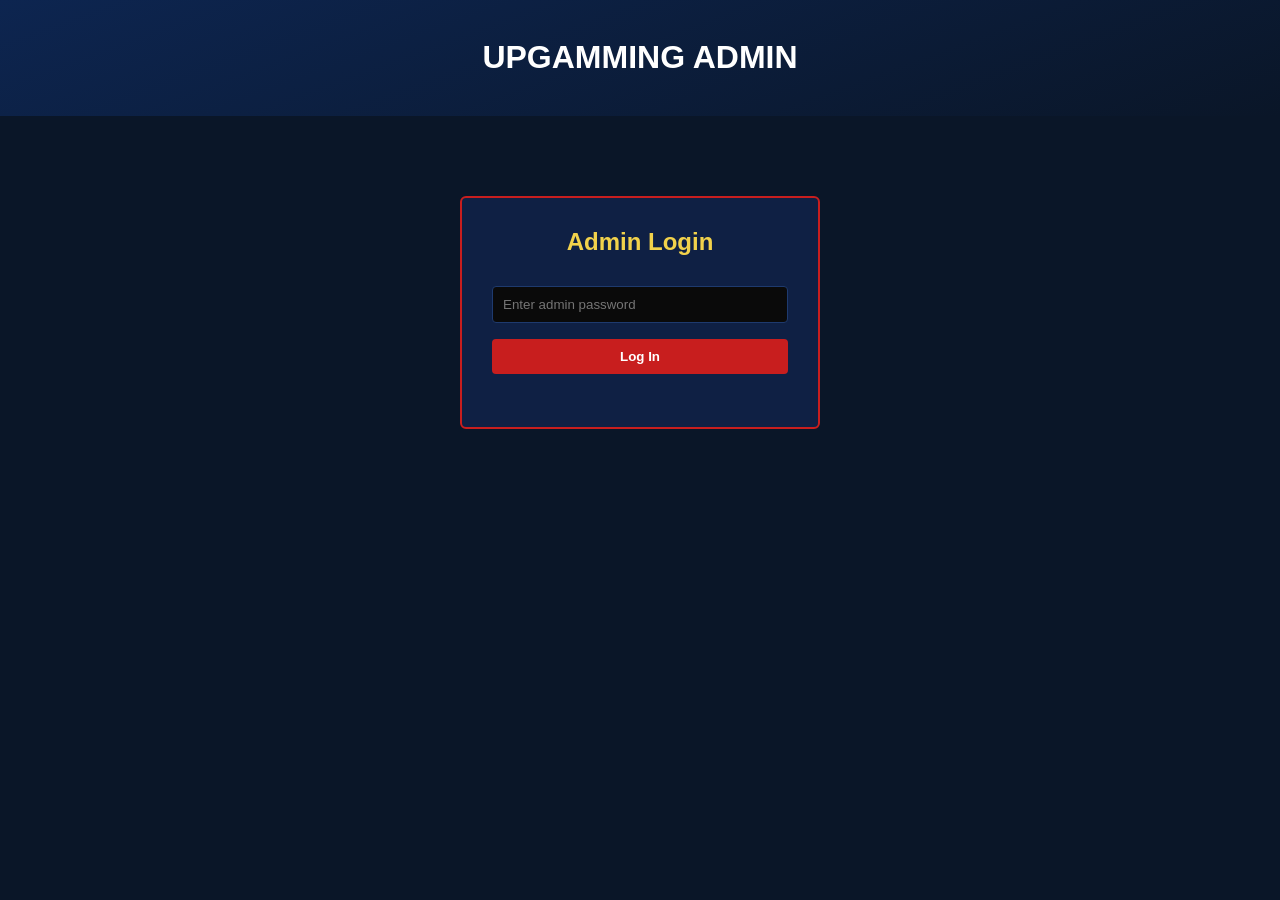
<file: admin.html>
<!DOCTYPE html>
<html lang="en">
<head>
<meta charset="UTF-8">
<meta name="viewport" content="width=device-width, initial-scale=1.0">
<title>Admin Dashboard — UPGAMMING BETTING TIPS</title>
<link rel="stylesheet" href="style.css">
<link rel="stylesheet" href="admin.css">
</head>
<body>

<header class="hero small">
  <h1>UPGAMMING ADMIN</h1>
</header>

<!-- LOGIN VIEW -->
<div id="loginView" class="admin-wrap">
  <div class="admin-card">
    <h2>Admin Login</h2>
    <input type="password" id="passwordInput" placeholder="Enter admin password" />
    <button id="loginBtn" class="admin-btn">Log In</button>
    <div id="loginError" class="admin-error"></div>
  </div>
</div>

<!-- DASHBOARD VIEW -->
<div id="dashboardView" class="admin-wrap" style="display:none;">

  <div class="admin-tabs">
    <button class="tab-btn active" data-tab="matches">Matches</button>
    <button class="tab-btn" data-tab="livescores">Livescores</button>
    <button class="tab-btn" data-tab="blogs">Blog Posts</button>
    <button class="tab-btn" data-tab="inquiries">Payment Inquiries</button>
    <button id="logoutBtn" class="tab-btn logout">Log Out</button>
  </div>

  <!-- MATCHES TAB -->
  <div id="matchesTab" class="tab-panel">
    <h3 id="matchFormTitle">Add New Match</h3>
    <div class="admin-form">
      <input id="m_id" placeholder="Unique ID (e.g. m13)">
      <input id="m_league" placeholder="League (e.g. Premier League)">
      <input id="m_flag" placeholder="Flag emoji (e.g. ⚽)">
      <input id="m_date" type="date">
      <input id="m_time" placeholder="Time (e.g. 18:00)">
      <input id="m_home" placeholder="Home team">
      <input id="m_away" placeholder="Away team">
      <input id="m_homeForm" placeholder="Home form (e.g. WWDLW)">
      <input id="m_awayForm" placeholder="Away form (e.g. LDWWD)">
      <input id="m_oddsHome" placeholder="Odds Home (1)">
      <input id="m_oddsDraw" placeholder="Odds Draw (X)">
      <input id="m_oddsAway" placeholder="Odds Away (2)">
      <input id="m_pick" placeholder="Pick (e.g. 1, X2)">
      <input id="m_goals" placeholder="Goals tip (O/U)">
      <input id="m_score" placeholder="Predicted score (e.g. 2:1)">
      <input id="m_venue" placeholder="Venue">
      <textarea id="m_analysis" placeholder="Analysis text"></textarea>
      <label style="display:flex;align-items:center;gap:8px;color:var(--text);">
        <input type="checkbox" id="m_addValueBets" style="width:auto;"> Add to Value Bets of the Day
      </label>
      <label style="display:flex;align-items:center;gap:8px;color:var(--text);">
        <input type="checkbox" id="m_addBankers" style="width:auto;"> Add to Bankers of the Day
      </label>
      <button id="addMatchBtn" class="admin-btn">Add Match</button>
      <button id="cancelEditBtn" class="admin-btn" style="background:#444;display:none;">Cancel Edit</button>
      <div id="matchFormMsg" class="admin-msg"></div>
    </div>

    <h3>Existing Matches</h3>
    <div id="matchesList" class="admin-list"></div>
  </div>

  <!-- LIVESCORES TAB -->
  <div id="livescoresTab" class="tab-panel" style="display:none;">
    <h3>Add Live Match</h3>
    <div class="admin-form">
      <input id="lv_id" placeholder="Unique ID (e.g. lv6)">
      <input id="lv_league" placeholder="League">
      <input id="lv_flag" placeholder="Flag emoji">
      <input id="lv_date" type="date">
      <input id="lv_time" placeholder="Time (e.g. 18:00)">
      <input id="lv_home" placeholder="Home team">
      <input id="lv_away" placeholder="Away team">
      <input id="lv_homeScore" type="number" placeholder="Home score" value="0">
      <input id="lv_awayScore" type="number" placeholder="Away score" value="0">
      <input id="lv_minute" type="number" placeholder="Current minute" value="0">
      <select id="lv_status">
        <option value="upcoming">Upcoming</option>
        <option value="live">Live</option>
        <option value="finished">Finished</option>
      </select>
      <button id="addLiveBtn" class="admin-btn">Add Live Match</button>
      <div id="liveFormMsg" class="admin-msg"></div>
    </div>

    <h3>Existing Live Matches</h3>
    <div id="liveList" class="admin-list"></div>
  </div>

  <!-- BLOGS TAB -->
  <div id="blogsTab" class="tab-panel" style="display:none;">
    <h3>Add New Blog Post</h3>
    <div class="admin-form">
      <input id="b_id" placeholder="Unique ID (e.g. b2)">
      <input id="b_title" placeholder="Title">
      <input id="b_author" placeholder="Author (default: UPGAMMING Team)">
      <input id="b_date" type="date">
      <input id="b_summary" placeholder="Short summary (shown in blog list)">
      <textarea id="b_content" placeholder="Full post content. Use a blank line between paragraphs." rows="8"></textarea>
      <button id="addBlogBtn" class="admin-btn">Add Blog Post</button>
      <div id="blogFormMsg" class="admin-msg"></div>
    </div>

    <h3>Existing Blog Posts</h3>
    <div id="blogsList" class="admin-list"></div>
  </div>

  <!-- PAYMENT INQUIRIES TAB -->
  <div id="inquiriesTab" class="tab-panel" style="display:none;">
    <h3>Premium Tip Payment Inquiries</h3>
    <p style="color:var(--muted);font-size:0.85em;">
      When someone submits a payment confirmation on the Premium Correct Tips
      page, it shows up here. Verify it against your Cooperative Bank
      statement, then mark it Verified (or delete it if it's invalid/spam).
    </p>
    <div id="inquiriesList" class="admin-list"></div>
  </div>

</div>

<script src="config.js"></script>
<script src="admin.js"></script>
</body>
</html>
</file>
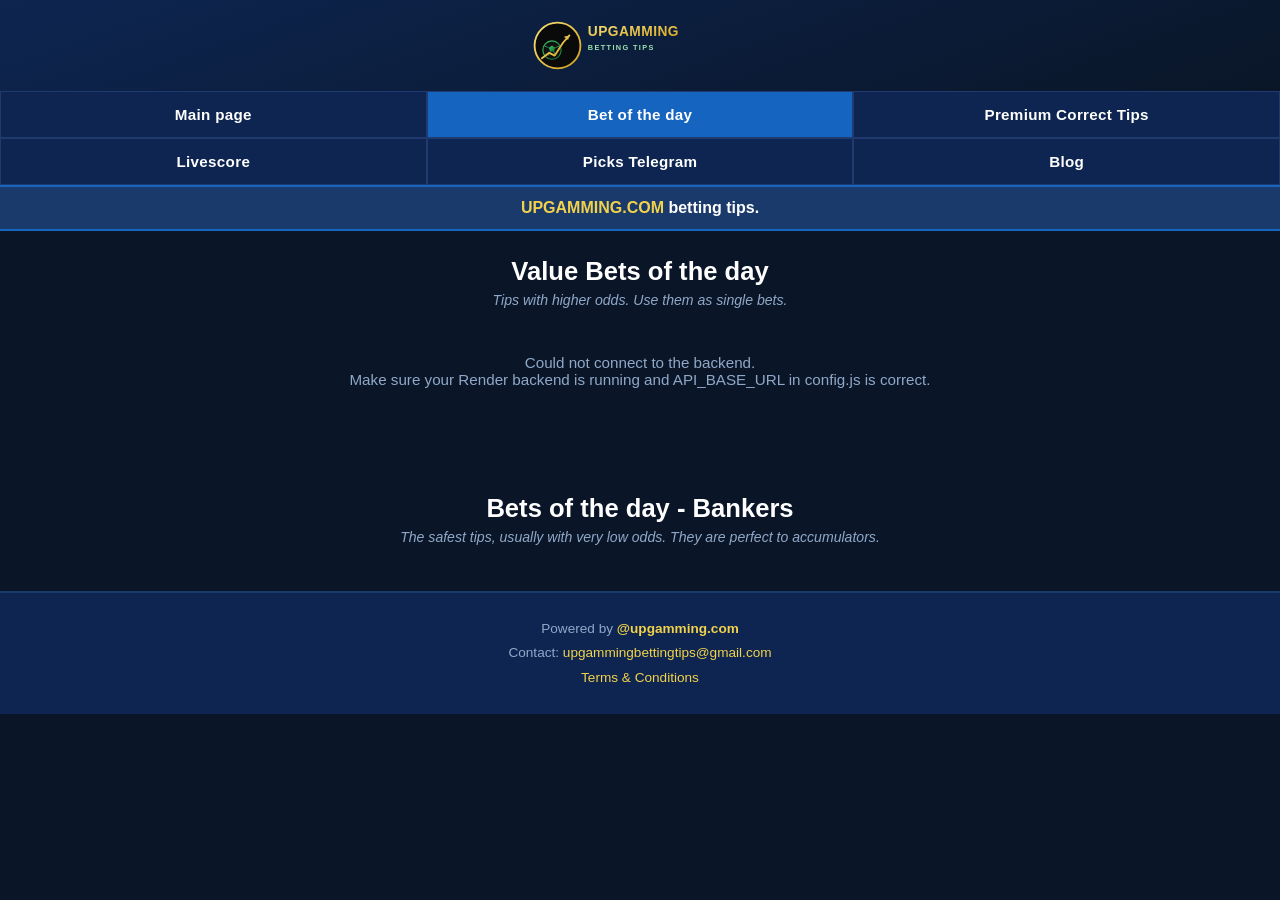
<file: bet-of-the-day.html>
<!DOCTYPE html>
<html lang="en">
<head>
<meta charset="UTF-8">
<meta name="viewport" content="width=device-width, initial-scale=1.0">
<title>Bet of the Day — UPGAMMING BETTING TIPS</title>
<link rel="icon" href="favicon.svg" type="image/svg+xml">
<link rel="stylesheet" href="style.css">
</head>
<body>

<header class="hero small">
  <img src="logo.svg" alt="UPGAMMING BETTING TIPS" class="logo-img">
  
</header>

<nav class="menu">
  <a href="index.html">Main page</a>
  <a href="bet-of-the-day.html" class="active">Bet of the day</a>
  <a href="premium.html">Premium Correct Tips</a>
  <a href="livescore.html">Livescore</a>
  <a href="telegram.html">Picks Telegram</a>
  <a href="blog.html">Blog</a>
</nav>

<div class="banner"><b>UPGAMMING.COM</b>&nbsp;betting tips.</div>

<div class="section-title">
  <h2>Value Bets of the day</h2>
  <p>Tips with higher odds. Use them as single bets.</p>
</div>
<div class="table-wrap" id="valueBetsContainer">
  <div class="empty-state">Loading...</div>
</div>

<div class="section-title">
  <h2>Bets of the day - Bankers</h2>
  <p>The safest tips, usually with very low odds. They are perfect to accumulators.</p>
</div>
<div class="table-wrap" id="bankersContainer">
  <div class="empty-state">Loading...</div>
</div>

<footer class="site-footer">
  <div>Powered by <a href="https://upgamming.com" target="_blank" rel="noopener" class="brand">@upgamming.com</a></div>
  <div>Contact: <a href="mailto:upgammingbettingtips@gmail.com">upgammingbettingtips@gmail.com</a></div>
  <div><a href="terms.html">Terms &amp; Conditions</a></div>
</footer>

<script src="config.js"></script>
<script src="bet-of-the-day.js"></script>
</body>
</html>
</file>
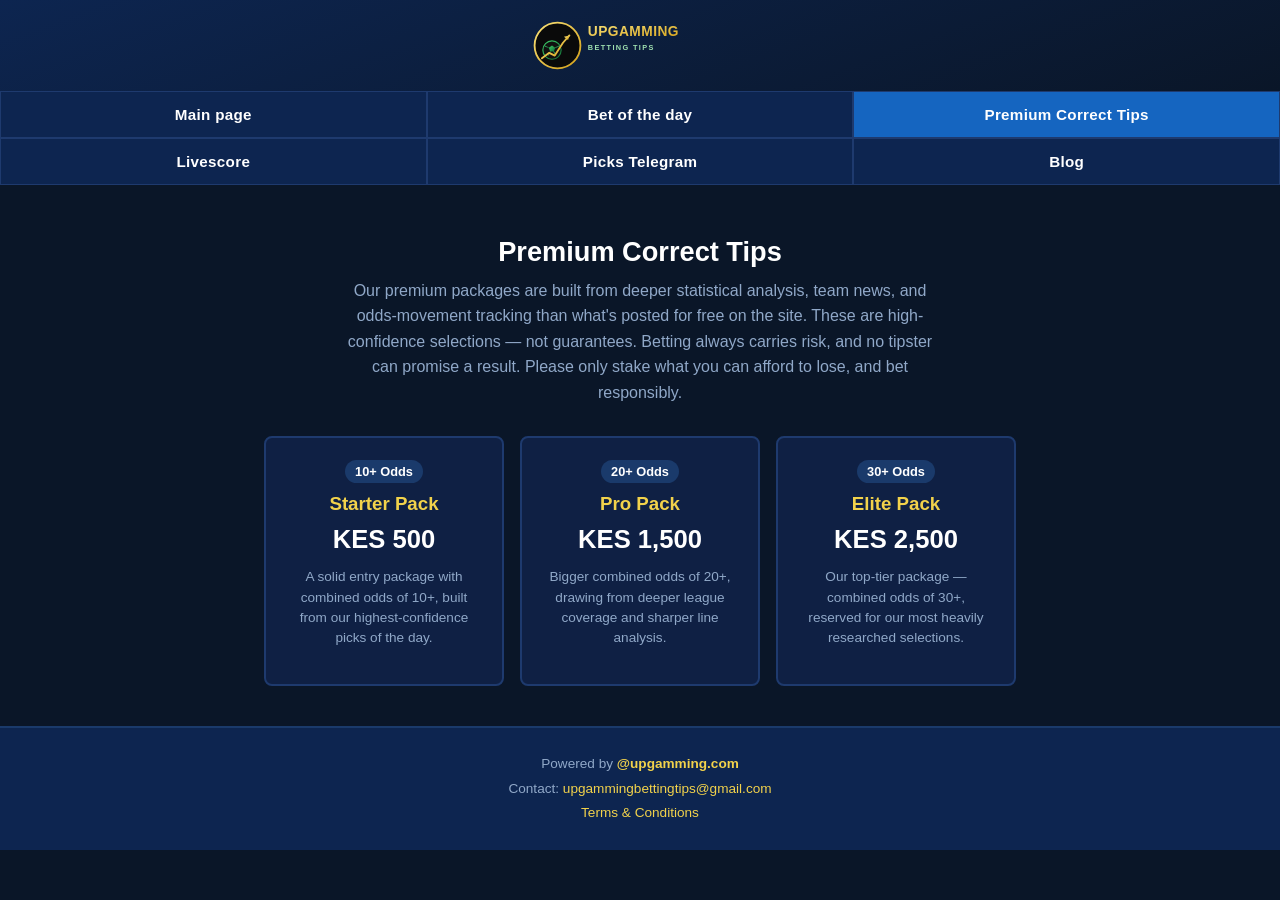
<file: premium.html>
<!DOCTYPE html>
<html lang="en">
<head>
<meta charset="UTF-8">
<meta name="viewport" content="width=device-width, initial-scale=1.0">
<title>Premium Correct Tips — UPGAMMING BETTING TIPS</title>
<link rel="icon" href="favicon.svg" type="image/svg+xml">
<link rel="stylesheet" href="style.css">
</head>
<body>

<header class="hero small">
  <img src="logo.svg" alt="UPGAMMING BETTING TIPS" class="logo-img">
</header>

<nav class="menu">
  <a href="index.html">Main page</a>
  <a href="bet-of-the-day.html">Bet of the day</a>
  <a href="premium.html" class="active">Premium Correct Tips</a>
  <a href="livescore.html">Livescore</a>
  <a href="telegram.html">Picks Telegram</a>
  <a href="blog.html">Blog</a>
</nav>

<div class="premium-hero">
  <h2>Premium Correct Tips</h2>
  <p>
    Our premium packages are built from deeper statistical analysis, team news,
    and odds-movement tracking than what's posted for free on the site.
    These are high-confidence selections — not guarantees. Betting always carries
    risk, and no tipster can promise a result. Please only stake what you can
    afford to lose, and bet responsibly.
  </p>
</div>

<div class="packages-wrap" id="packagesWrap">
  <div class="package-card" data-package="starter" data-price="500">
    <span class="odds-tag">10+ Odds</span>
    <h3>Starter Pack</h3>
    <div class="price">KES 500</div>
    <p class="desc">A solid entry package with combined odds of 10+, built from our highest-confidence picks of the day.</p>
  </div>
  <div class="package-card" data-package="pro" data-price="1500">
    <span class="odds-tag">20+ Odds</span>
    <h3>Pro Pack</h3>
    <div class="price">KES 1,500</div>
    <p class="desc">Bigger combined odds of 20+, drawing from deeper league coverage and sharper line analysis.</p>
  </div>
  <div class="package-card" data-package="elite" data-price="2500">
    <span class="odds-tag">30+ Odds</span>
    <h3>Elite Pack</h3>
    <div class="price">KES 2,500</div>
    <p class="desc">Our top-tier package — combined odds of 30+, reserved for our most heavily researched selections.</p>
  </div>
</div>

<div class="payment-section" id="paymentSection">
  <div class="payment-card">
    <h3>Complete Your Payment</h3>
    <p style="color:var(--muted);font-size:0.9em;">
      You selected: <strong id="selectedPackageLabel" style="color:var(--gold);"></strong>
    </p>

    <div class="payment-detail-row">
      <span class="label">Pay via</span>
      <span class="value">Cooperative Bank (Paybill)</span>
    </div>
    <div class="payment-detail-row">
      <span class="label">Paybill Number</span>
      <span class="value">400200</span>
    </div>
    <div class="payment-detail-row">
      <span class="label">Account Number</span>
      <span class="value">01102912841001</span>
    </div>

    <p style="color:var(--muted);font-size:0.85em;margin-top:14px;">
      After paying, paste your M-Pesa/payment confirmation message below along with
      your name and phone number, then submit. We'll verify it and unlock your tips
      — usually within a short while.
    </p>

    <input type="text" id="payerName" placeholder="Your name">
    <input type="text" id="payerPhone" placeholder="Phone number">
    <textarea id="paymentMessage" placeholder="Paste your payment confirmation message here..."></textarea>

    <button id="submitPaymentBtn">Submit Payment Confirmation</button>
    <div id="submitMsg" class="submit-msg"></div>
  </div>
</div>

<footer class="site-footer">
  <div>Powered by <a href="https://upgamming.com" target="_blank" rel="noopener" class="brand">@upgamming.com</a></div>
  <div>Contact: <a href="mailto:upgammingbettingtips@gmail.com">upgammingbettingtips@gmail.com</a></div>
  <div><a href="terms.html">Terms &amp; Conditions</a></div>
</footer>

<script src="config.js"></script>
<script src="premium.js"></script>
</body>
</html>
</file>
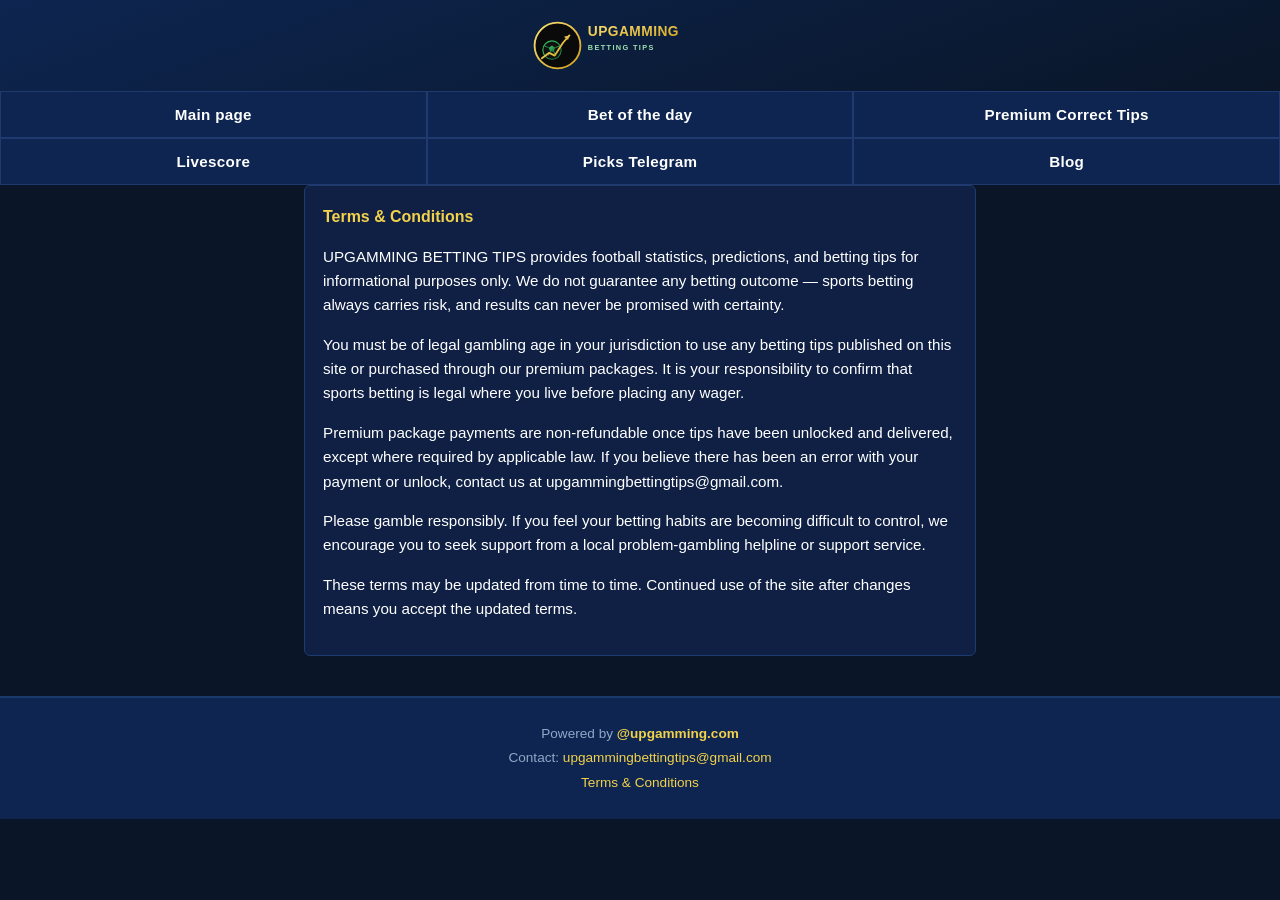
<file: terms.html>
<!DOCTYPE html>
<html lang="en">
<head>
<meta charset="UTF-8">
<meta name="viewport" content="width=device-width, initial-scale=1.0">
<title>Terms & Conditions — UPGAMMING BETTING TIPS</title>
<link rel="icon" href="favicon.svg" type="image/svg+xml">
<link rel="stylesheet" href="style.css">
</head>
<body>

<header class="hero small">
  <img src="logo.svg" alt="UPGAMMING BETTING TIPS" class="logo-img">
</header>

<nav class="menu">
  <a href="index.html">Main page</a>
  <a href="bet-of-the-day.html">Bet of the day</a>
  <a href="premium.html">Premium Correct Tips</a>
  <a href="livescore.html">Livescore</a>
  <a href="telegram.html">Picks Telegram</a>
  <a href="blog.html">Blog</a>
</nav>

<div class="match-detail">
  <div class="analysis-block">
    <h3>Terms &amp; Conditions</h3>
    <p>UPGAMMING BETTING TIPS provides football statistics, predictions, and
    betting tips for informational purposes only. We do not guarantee any
    betting outcome — sports betting always carries risk, and results can
    never be promised with certainty.</p>

    <p>You must be of legal gambling age in your jurisdiction to use any
    betting tips published on this site or purchased through our premium
    packages. It is your responsibility to confirm that sports betting is
    legal where you live before placing any wager.</p>

    <p>Premium package payments are non-refundable once tips have been
    unlocked and delivered, except where required by applicable law. If you
    believe there has been an error with your payment or unlock, contact us
    at <a href="mailto:upgammingbettingtips@gmail.com">upgammingbettingtips@gmail.com</a>.</p>

    <p>Please gamble responsibly. If you feel your betting habits are
    becoming difficult to control, we encourage you to seek support from a
    local problem-gambling helpline or support service.</p>

    <p>These terms may be updated from time to time. Continued use of the
    site after changes means you accept the updated terms.</p>
  </div>
</div>

<footer class="site-footer">
  <div>Powered by <a href="https://upgamming.com" target="_blank" rel="noopener" class="brand">@upgamming.com</a></div>
  <div>Contact: <a href="mailto:upgammingbettingtips@gmail.com">upgammingbettingtips@gmail.com</a></div>
  <div><a href="terms.html">Terms &amp; Conditions</a></div>
</footer>

</body>
</html>
</file>
<file: style.css>
:root {
  --bg: #0a1628;
  --panel: #0f2044;
  --navy: #1a3a6b;
  --navy-dark: #0d2550;
  --blue-bright: #1565c0;
  --blue-light: #1e88e5;
  --gold: #f2d24b;
  --text: #ffffff;
  --muted: #90a8c8;
  --border: #1e3a6e;
  --win: #1b8a3a;
  --draw: #d98a1f;
  --loss: #c81e1e;
  --red: #c81e1e;
  --red-dark: #7a0f0f;
}

* { box-sizing: border-box; }

body {
  margin: 0;
  font-family: 'Segoe UI', Arial, sans-serif;
  background: var(--bg);
  color: var(--text);
}

a { color: inherit; text-decoration: none; }

/* ---------- Hero Header ---------- */
header.hero {
  background: linear-gradient(160deg, #0d2550 0%, #0a1628 100%);
  text-align: center;
  padding: 28px 20px 22px;
  display: flex;
  flex-direction: column;
  align-items: center;
}
header.hero .logo-img {
  max-width: 320px;
  width: 88%;
  height: auto;
  margin-bottom: 10px;
}
header.hero .subtitle {
  color: var(--muted);
  max-width: 620px;
  margin: 0 auto;
  line-height: 1.6;
  font-size: 0.9em;
  font-style: italic;
}
header.hero.small {
  padding: 18px 20px;
}
header.hero.small .logo-img {
  max-width: 220px;
  margin-bottom: 0;
}

/* ---------- Nav ---------- */
nav.menu {
  display: grid;
  grid-template-columns: 1fr 1fr 1fr;
}
nav.menu a, nav.menu button {
  background: var(--navy-dark);
  color: #ffffff;
  border: 1px solid var(--border);
  padding: 14px 6px;
  font-size: 0.88em;
  cursor: pointer;
  font-weight: 600;
  transition: background .15s;
  display: flex;
  align-items: center;
  justify-content: center;
  text-align: center;
  letter-spacing: 0.3px;
}
nav.menu a:hover, nav.menu button:hover,
nav.menu a.active {
  background: var(--blue-bright);
}

/* ---------- Banner ---------- */
.banner {
  background: var(--navy);
  color: #ffffff;
  text-align: center;
  padding: 12px;
  font-size: 1em;
  font-weight: 600;
  border-top: 2px solid var(--blue-bright);
  border-bottom: 2px solid var(--blue-bright);
}
.banner b { color: var(--gold); }

/* ---------- Date picker ---------- */
.date-section {
  display: flex;
  justify-content: center;
  padding: 20px 14px;
}
.date-box {
  border: 2px solid var(--navy);
  border-radius: 6px;
  width: 100%;
  max-width: 500px;
  overflow: hidden;
}
.date-box .label {
  background: var(--navy);
  color: #ffffff;
  padding: 8px 16px;
  font-weight: 600;
  font-size: 0.95em;
}
.date-box .picker {
  padding: 20px;
  text-align: center;
  background: var(--panel);
}
.date-box input[type="date"] {
  background: var(--navy-dark);
  border: 1px solid var(--border);
  color: var(--gold);
  font-size: 1.05em;
  font-weight: 600;
  padding: 10px 16px;
  border-radius: 4px;
  text-align: center;
}

/* ---------- Match table ---------- */
.table-wrap {
  max-width: 700px;
  margin: 0 auto 40px;
  padding: 0 10px;
}
.table-head {
  display: grid;
  grid-template-columns: 1fr 1.1fr;
}
.table-head .odds-tips {
  display: grid;
  grid-template-columns: 1fr 1fr;
}
.table-head .odds-tips > div {
  background: var(--navy);
  color: #ffffff;
  text-align: center;
  padding: 10px 4px;
  font-weight: 700;
  border: 1px solid var(--bg);
}
.sub-head {
  display: grid;
  grid-template-columns: 1fr 1.1fr;
  background: var(--panel);
}
.sub-head .odds-tips {
  display: grid;
  grid-template-columns: 1fr 1fr 1fr 1fr 1fr;
}
.sub-head > div, .sub-head .odds-tips > div {
  text-align: center;
  padding: 8px 2px;
  font-size: 0.85em;
  color: var(--muted);
  border-bottom: 1px solid var(--border);
}

.league-row {
  background: var(--navy);
  color: #ffffff;
  padding: 10px 14px;
  font-weight: 700;
  border-bottom: 1px solid var(--border);
  display: flex;
  align-items: center;
  gap: 8px;
  font-size: 0.95em;
}

.match-row {
  display: grid;
  grid-template-columns: 1fr 1.1fr;
  border-bottom: 1px solid var(--border);
  align-items: center;
  background: var(--panel);
  cursor: pointer;
  transition: background .15s;
}
.match-row:nth-child(odd) {
  background: #0d1e3d;
}
.match-row:hover {
  background: var(--navy-dark);
}
.match-info {
  padding: 10px 14px;
}
.match-info .time {
  color: var(--muted);
  font-size: 0.8em;
}
.teams {
  display: flex;
  justify-content: space-between;
  margin: 4px 0;
  font-weight: 600;
  font-size: 0.95em;
}
.form {
  display: flex;
  gap: 2px;
  margin-top: 2px;
}
.form span {
  width: 18px; height: 18px;
  border-radius: 3px;
  font-size: 0.65em;
  color: #fff;
  display: flex; align-items: center; justify-content: center;
  font-weight: 700;
}
.form .W { background: var(--win); }
.form .D { background: var(--draw); }
.form .L { background: var(--loss); }

.team-pair {
  display: flex;
  flex-direction: column;
  gap: 10px;
}

.odds-tips {
  display: grid;
  grid-template-columns: 1fr 1fr 1fr 1fr 1fr;
  align-items: center;
  height: 100%;
}
.odds-tips > div {
  text-align: center;
  font-size: 0.85em;
  border-left: 1px solid var(--border);
  padding: 6px 2px;
}
.odds-tips .pick {
  font-weight: 700;
  color: var(--gold);
}

.empty-state {
  text-align: center;
  color: var(--muted);
  padding: 40px;
  font-size: 0.95em;
}

/* ---------- Footer ---------- */
footer.site-footer {
  text-align: center;
  padding: 24px 20px;
  border-top: 2px solid var(--navy);
  color: var(--muted);
  font-size: 0.85em;
  line-height: 1.8;
  background: var(--navy-dark);
}
footer.site-footer .brand {
  color: var(--gold);
  font-weight: 700;
}
footer.site-footer a {
  color: var(--gold);
}
footer.site-footer a:hover {
  text-decoration: underline;
}

/* ---------- Bet of the Day ---------- */
.section-title {
  text-align: center;
  padding: 26px 20px 6px;
}
.section-title h2 {
  color: #ffffff;
  font-size: 1.6em;
  margin: 0 0 6px;
}
.section-title p {
  color: var(--muted);
  font-style: italic;
  font-size: 0.88em;
  margin: 0;
}

.value-row {
  display: grid;
  grid-template-columns: 1fr 1.1fr;
  border-bottom: 1px solid var(--border);
  align-items: center;
  background: var(--panel);
  cursor: pointer;
  transition: background .15s;
}
.value-row:nth-child(odd) { background: #0d1e3d; }
.value-row:hover { background: var(--navy-dark); }
.value-row .match-info { padding: 10px 14px; }
.value-row .pick-cell {
  text-align: center;
  font-weight: 700;
  color: var(--gold);
  font-size: 0.95em;
  border-left: 1px solid var(--border);
  padding: 6px 10px;
}
.value-row .pick-cell .odds {
  color: var(--text);
  font-weight: 400;
}

/* ---------- Match detail ---------- */
.match-detail {
  max-width: 700px;
  margin: 0 auto 40px;
  padding: 0 14px;
}
.detail-card {
  border: 2px solid var(--navy);
  border-radius: 6px;
  overflow: hidden;
  margin-bottom: 20px;
}
.detail-card .league-strip {
  background: var(--navy);
  color: #ffffff;
  padding: 10px 16px;
  font-weight: 700;
}
.detail-card .teams-block {
  padding: 24px 16px;
  text-align: center;
  background: var(--panel);
}
.detail-card .teams-block .vs {
  display: flex;
  justify-content: center;
  align-items: center;
  gap: 20px;
  font-size: 1.3em;
  font-weight: 700;
  margin-bottom: 10px;
}
.detail-card .teams-block .vs span.sep {
  color: var(--muted);
  font-size: 0.8em;
}
.detail-card .meta { color: var(--muted); font-size: 0.85em; }
.detail-card .forms-block {
  display: flex;
  justify-content: space-around;
  padding: 16px;
  border-top: 1px solid var(--border);
  background: var(--panel);
}
.detail-card .forms-block .team-form { text-align: center; }
.detail-card .forms-block .team-form .name {
  font-size: 0.85em;
  color: var(--muted);
  margin-bottom: 6px;
}

.odds-block {
  display: grid;
  grid-template-columns: 1fr 1fr 1fr;
  border-top: 1px solid var(--border);
  background: var(--panel);
}
.odds-block > div {
  text-align: center;
  padding: 14px 4px;
  border-left: 1px solid var(--border);
}
.odds-block > div:first-child { border-left: none; }
.odds-block .label { color: var(--muted); font-size: 0.8em; margin-bottom: 4px; }
.odds-block .value { color: var(--gold); font-weight: 700; font-size: 1.1em; }

.tip-banner {
  background: var(--blue-bright);
  color: #ffffff;
  text-align: center;
  padding: 14px;
  font-weight: 700;
  font-size: 1.05em;
}

.analysis-block {
  background: var(--panel);
  border: 1px solid var(--border);
  border-radius: 6px;
  padding: 18px;
  line-height: 1.6;
  font-size: 0.95em;
}
.analysis-block h3 {
  color: var(--gold);
  margin: 0 0 10px;
  font-size: 1.05em;
}

.back-link {
  display: inline-block;
  margin: 16px 0;
  color: var(--gold);
  font-weight: 600;
}
.back-link:hover { text-decoration: underline; }

/* ---------- Livescore ---------- */
.minute-display {
  color: #2ecc71;
  font-weight: 700;
  font-size: 0.9em;
}

/* ---------- Premium Tips ---------- */
.premium-hero {
  text-align: center;
  padding: 28px 20px 10px;
}
.premium-hero h2 {
  color: #ffffff;
  font-size: 1.7em;
  margin-bottom: 10px;
}
.premium-hero p {
  color: var(--muted);
  max-width: 600px;
  margin: 0 auto;
  line-height: 1.6;
}

.packages-wrap {
  max-width: 780px;
  margin: 20px auto 40px;
  padding: 0 14px;
  display: grid;
  grid-template-columns: 1fr;
  gap: 16px;
}
@media(min-width: 700px) {
  .packages-wrap { grid-template-columns: 1fr 1fr 1fr; }
}
.package-card {
  border: 2px solid var(--border);
  border-radius: 8px;
  background: var(--panel);
  padding: 22px;
  text-align: center;
  cursor: pointer;
  transition: border-color .15s, transform .15s;
}
.package-card:hover { border-color: var(--blue-light); transform: translateY(-2px); }
.package-card.selected { border-color: var(--gold); box-shadow: 0 0 0 2px var(--gold) inset; }
.package-card h3 { color: var(--gold); margin: 0 0 6px; }
.package-card .price { font-size: 1.6em; font-weight: 800; color: #ffffff; margin: 10px 0; }
.package-card .odds-tag {
  display: inline-block;
  background: var(--navy);
  color: #ffffff;
  padding: 4px 10px;
  border-radius: 20px;
  font-size: 0.8em;
  font-weight: 700;
  margin-bottom: 10px;
}
.package-card p.desc { color: var(--muted); font-size: 0.85em; line-height: 1.5; }

.payment-section { max-width: 500px; margin: 0 auto 40px; padding: 0 14px; display: none; }
.payment-section.visible { display: block; }
.payment-card { border: 2px solid var(--gold); border-radius: 8px; background: var(--panel); padding: 22px; }
.payment-card h3 { color: var(--gold); margin-top: 0; }
.payment-detail-row {
  display: flex; justify-content: space-between;
  padding: 10px 0; border-bottom: 1px solid var(--border); font-size: 0.95em;
}
.payment-detail-row .label { color: var(--muted); }
.payment-detail-row .value { color: #ffffff; font-weight: 700; }
.payment-card textarea, .payment-card input {
  width: 100%;
  background: var(--navy-dark);
  border: 1px solid var(--border);
  color: #ffffff;
  padding: 10px;
  border-radius: 4px;
  margin-top: 14px;
  font-family: inherit;
}
.payment-card textarea { min-height: 100px; resize: vertical; }
.payment-card button {
  width: 100%; background: var(--blue-bright); color: #fff;
  border: none; padding: 14px; border-radius: 6px; font-weight: 700;
  margin-top: 16px; cursor: pointer;
}
.payment-card button:hover { background: var(--blue-light); }
.submit-msg { margin-top: 12px; font-size: 0.9em; text-align: center; min-height: 1.2em; }
.submit-msg.success { color: #2ecc71; }
.submit-msg.error { color: #ff6b6b; }

/* ---------- Admin ---------- */
.admin-wrap { max-width: 800px; margin: 0 auto; padding: 20px 14px 60px; }
.admin-card {
  border: 2px solid var(--navy);
  border-radius: 6px; padding: 30px; max-width: 360px;
  margin: 60px auto; text-align: center; background: var(--panel);
}
.admin-card h2 { color: var(--gold); margin-top: 0; }
.admin-card input {
  width: 100%; padding: 10px; margin: 10px 0;
  background: var(--navy-dark); border: 1px solid var(--border);
  color: #ffffff; border-radius: 4px;
}
.admin-btn {
  background: var(--blue-bright); color: #fff; border: none;
  padding: 10px 20px; border-radius: 4px; font-weight: 700;
  cursor: pointer; width: 100%; margin-top: 6px;
}
.admin-btn:hover { background: var(--blue-light); }
.admin-error { color: #ff6b6b; font-size: 0.85em; margin-top: 10px; min-height: 1em; }
.admin-msg { font-size: 0.85em; margin-top: 8px; min-height: 1em; }
.admin-msg.success { color: #2ecc71; }
.admin-msg.error { color: #ff6b6b; }
.admin-tabs { display: flex; flex-wrap: wrap; gap: 6px; margin-bottom: 20px; }
.tab-btn {
  background: var(--panel); color: var(--muted);
  border: 1px solid var(--border); padding: 10px 16px;
  border-radius: 4px; cursor: pointer; font-weight: 600;
}
.tab-btn.active { background: var(--blue-bright); color: #ffffff; border-color: var(--blue-bright); }
.tab-btn.logout { margin-left: auto; color: #ff6b6b; border-color: #ff6b6b; }
.admin-form {
  display: grid; grid-template-columns: 1fr 1fr; gap: 10px;
  background: var(--panel); border: 1px solid var(--border);
  border-radius: 6px; padding: 18px; margin-bottom: 24px;
}
.admin-form input, .admin-form select, .admin-form textarea {
  background: var(--navy-dark); border: 1px solid var(--border);
  color: #ffffff; padding: 10px; border-radius: 4px;
  font-family: inherit; font-size: 0.9em;
}
.admin-form textarea { grid-column: 1/3; resize: vertical; min-height: 80px; }
.admin-form button { grid-column: 1/3; }
.admin-form .admin-msg { grid-column: 1/3; }
@media(max-width: 560px) {
  .admin-form { grid-template-columns: 1fr; }
  .admin-form textarea, .admin-form button, .admin-form .admin-msg { grid-column: 1/2; }
}
.admin-list { display: flex; flex-direction: column; gap: 8px; }
.admin-list-item {
  background: var(--panel); border: 1px solid var(--border);
  border-radius: 4px; padding: 12px;
  display: flex; justify-content: space-between; align-items: center; gap: 10px;
}
.admin-list-item .info { font-size: 0.9em; }
.admin-list-item .info .title { font-weight: 700; color: var(--gold); }
.admin-list-item .info .sub { color: var(--muted); font-size: 0.85em; }
.admin-list-item .actions { display: flex; gap: 6px; }
.admin-list-item button {
  background: transparent; border: 1px solid var(--border);
  color: #ffffff; padding: 6px 10px; border-radius: 4px;
  cursor: pointer; font-size: 0.8em;
}
.admin-list-item button.delete { color: #ff6b6b; border-color: #ff6b6b; }

@media(min-width: 600px) {
  nav.menu a, nav.menu button { font-size: 0.95em; }
}
</file>
<file: admin.css>
.admin-wrap{
  max-width:800px;
  margin:0 auto;
  padding:20px 14px 60px;
}

.admin-card{
  border:2px solid var(--red);
  border-radius:6px;
  padding:30px;
  max-width:360px;
  margin:60px auto;
  text-align:center;
  background:var(--panel);
}
.admin-card h2{
  color:var(--gold);
  margin-top:0;
}
.admin-card input{
  width:100%;
  padding:10px;
  margin:10px 0;
  background:#0a0a0a;
  border:1px solid var(--border);
  color:var(--text);
  border-radius:4px;
}

.admin-btn{
  background:var(--red);
  color:#fff;
  border:none;
  padding:10px 20px;
  border-radius:4px;
  font-weight:700;
  cursor:pointer;
  width:100%;
  margin-top:6px;
}
.admin-btn:hover{
  background:var(--red-dark);
}

.admin-error{
  color:#ff6b6b;
  font-size:0.85em;
  margin-top:10px;
  min-height:1em;
}
.admin-msg{
  font-size:0.85em;
  margin-top:8px;
  min-height:1em;
}
.admin-msg.success{ color:#2ecc71; }
.admin-msg.error{ color:#ff6b6b; }

.admin-tabs{
  display:flex;
  flex-wrap:wrap;
  gap:6px;
  margin-bottom:20px;
}
.tab-btn{
  background:var(--panel);
  color:var(--muted);
  border:1px solid var(--border);
  padding:10px 16px;
  border-radius:4px;
  cursor:pointer;
  font-weight:600;
}
.tab-btn.active{
  background:var(--red-dark);
  color:var(--gold);
  border-color:var(--red);
}
.tab-btn.logout{
  margin-left:auto;
  color:#ff6b6b;
  border-color:#ff6b6b;
}

.admin-form{
  display:grid;
  grid-template-columns:1fr 1fr;
  gap:10px;
  background:var(--panel);
  border:1px solid var(--border);
  border-radius:6px;
  padding:18px;
  margin-bottom:24px;
}
.admin-form input, .admin-form select, .admin-form textarea{
  background:#0a0a0a;
  border:1px solid var(--border);
  color:var(--text);
  padding:10px;
  border-radius:4px;
  font-family:inherit;
  font-size:0.9em;
}
.admin-form textarea{
  grid-column:1/3;
  resize:vertical;
  min-height:80px;
}
.admin-form button{
  grid-column:1/3;
}
.admin-form .admin-msg{
  grid-column:1/3;
}

@media(max-width:560px){
  .admin-form{ grid-template-columns:1fr; }
  .admin-form textarea, .admin-form button, .admin-form .admin-msg{
    grid-column:1/2;
  }
}

.admin-list{
  display:flex;
  flex-direction:column;
  gap:8px;
}
.admin-list-item{
  background:var(--panel);
  border:1px solid var(--border);
  border-radius:4px;
  padding:12px;
  display:flex;
  justify-content:space-between;
  align-items:center;
  gap:10px;
}
.admin-list-item .info{
  font-size:0.9em;
}
.admin-list-item .info .title{
  font-weight:700;
  color:var(--gold);
}
.admin-list-item .info .sub{
  color:var(--muted);
  font-size:0.85em;
}
.admin-list-item .actions{
  display:flex;
  gap:6px;
}
.admin-list-item button{
  background:transparent;
  border:1px solid var(--border);
  color:var(--text);
  padding:6px 10px;
  border-radius:4px;
  cursor:pointer;
  font-size:0.8em;
}
.admin-list-item button.delete{
  color:#ff6b6b;
  border-color:#ff6b6b;
}
</file>
